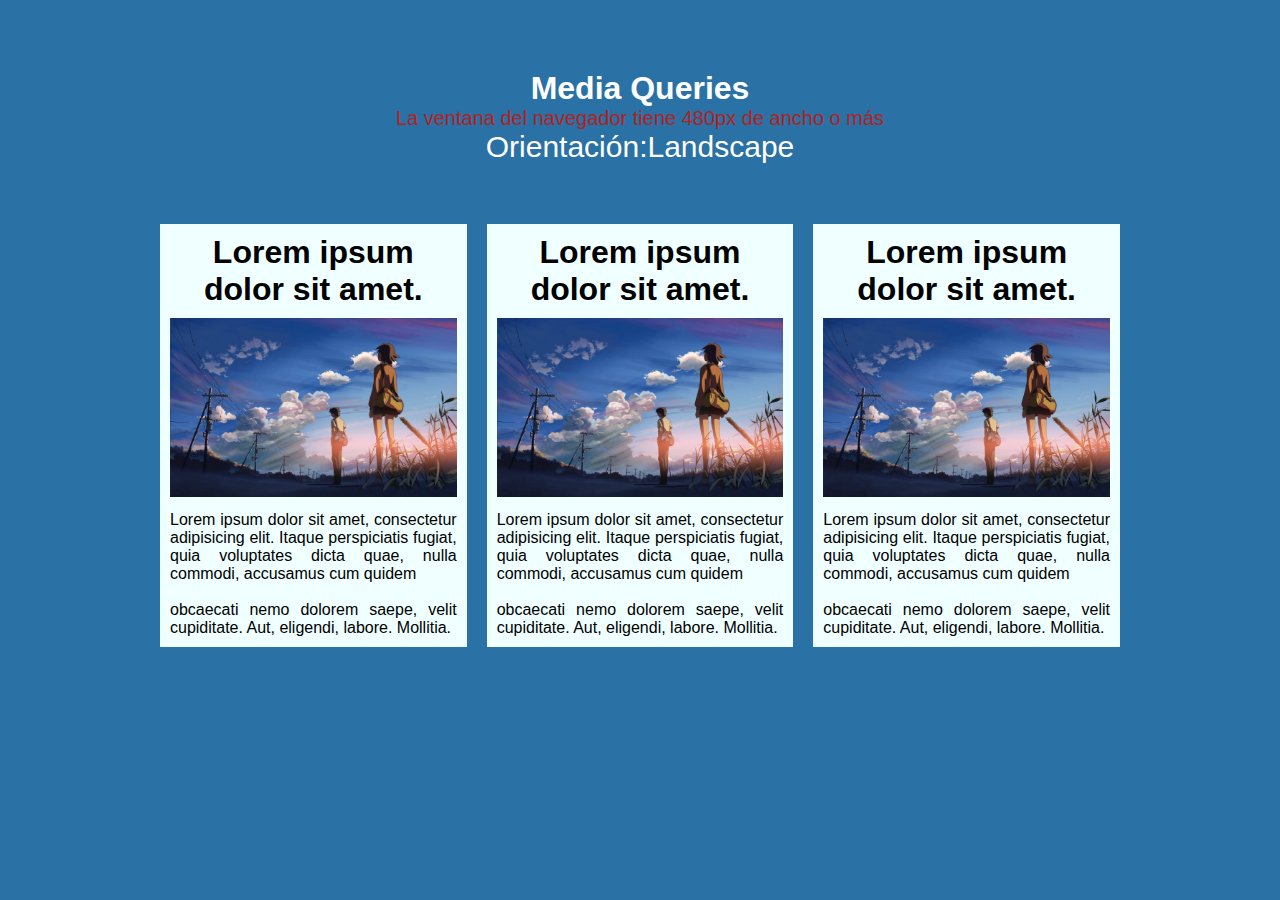
<file: web/modulo_css/index.html>
<!DOCTYPE html>
<html lang="es">

<head>
    <meta charset="UTF-8">
    <title>@media queries</title>
    <meta name="viewport" content="width=device-width, user-scalable=no, initial-scale=1.0, maximum-scale=1.0, minimum-scale=1.0">
    <link rel="stylesheet" href="css/estilos.css">
    <link rel="stylesheet" media="(max-width:480px)" href="css/max480px.css">
    <link rel="stylesheet" media="(min-width:480px)" href="css/min480px.css">
    <link rel="stylesheet" media="(orientation: landscape)" href="css/landscape.css">
    <link rel="stylesheet" media="(orientation: portrait)" href="css/portrait.css">
</head>

<body>
    <header>
        <h1>Media Queries</h1>
        <div class="cajas">
            <div class="caja1">
                <p></p>
            </div>
            <div class="caja2">
                <p>Orientación:</p>
            </div>
        </div>

    </header>
    <section id="contenido">
        <article>
            <h1>Lorem ipsum dolor sit amet.</h1>
            <div class="img">
                <img src="img/anime.jpg" alt="">
            </div>

            <p>Lorem ipsum dolor sit amet, consectetur adipisicing elit. Itaque perspiciatis fugiat, quia voluptates dicta quae, nulla commodi, accusamus cum quidem
                <br>
                <br>obcaecati nemo dolorem saepe, velit cupiditate. Aut, eligendi, labore. Mollitia.</p>
        </article>
        <article>
            <h1>Lorem ipsum dolor sit amet.</h1>
            <div class="img">
                <img src="img/anime.jpg" alt="">
            </div>

            <p>Lorem ipsum dolor sit amet, consectetur adipisicing elit. Itaque perspiciatis fugiat, quia voluptates dicta quae, nulla commodi, accusamus cum quidem
                <br>
                <br>obcaecati nemo dolorem saepe, velit cupiditate. Aut, eligendi, labore. Mollitia.</p>
        </article>
        <article>
            <h1>Lorem ipsum dolor sit amet.</h1>
            <div class="img">
                <img src="img/anime.jpg" alt="">
            </div>

            <p>Lorem ipsum dolor sit amet, consectetur adipisicing elit. Itaque perspiciatis fugiat, quia voluptates dicta quae, nulla commodi, accusamus cum quidem
                <br>
                <br>obcaecati nemo dolorem saepe, velit cupiditate. Aut, eligendi, labore. Mollitia.</p>
        </article>

    </section>
</body>

</html>
</file>
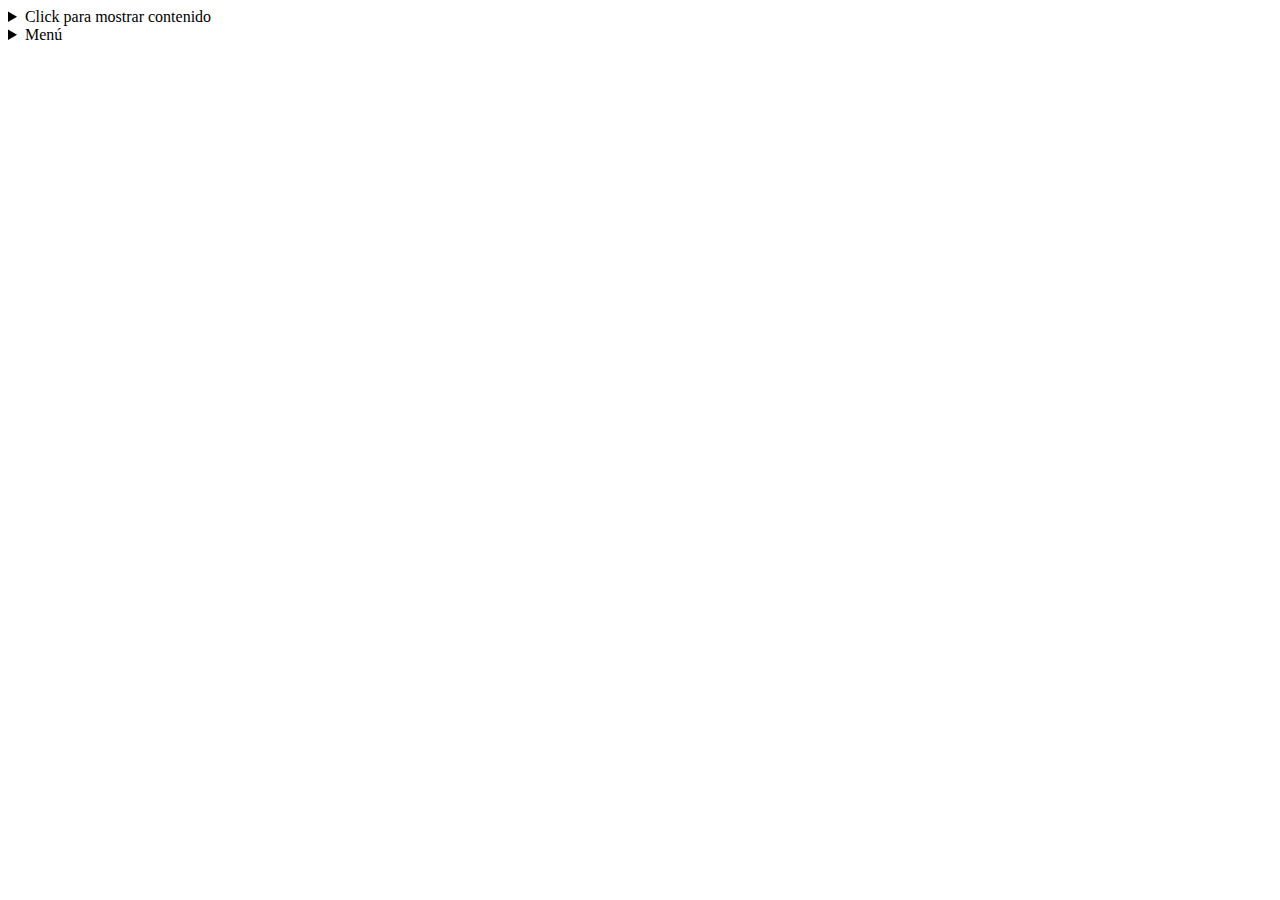
<file: web/modulo_html/index.html>
<!DOCTYPE html>
<html lang="en">
<head>
    <meta charset="UTF-8">
    <title>Elementos Interactivos</title>
    <style>
        summary{
            cursor: pointer;
        }
    </style>
</head>
<body>
    <details>
       <summary>Click para mostrar contenido</summary>
        <p>Lorem ipsum dolor sit amet, consectetur adipisicing elit. Sit sed minima ullam nesciunt corporis nobis doloremque architecto quia, nostrum, iste repellendus! Ullam voluptatum nam quasi maiores a saepe illo ipsam.</p>
        
        <details>
            <p>Lorem ipsum dolor sit amet, consectetur adipisicing elit. Incidunt obcaecati possimus ullam architecto id, illum quisquam consequuntur, temporibus ducimus veritatis, quod reiciendis dicta, dolores placeat sit minus tenetur dolorem laudantium.</p>
        </details>
    </details>
    
    <details>
        <summary>Menú</summary>
        <ul>
            <li>Item 1</li>
            <li>Item 2</li>
            <li>Item 3</li>
            <li>Item 4</li>
            <li>Item 5</li>
        </ul>
    </details>
</body>
</html>
</file>
<file: web/modulo_css/css/estilos.css>
* {
    margin: 0;
    padding: 0;
    font-family: "Helvetica Neue", Helvetica, sans-serif;
}

body{
    background-color: #2a71a5;
    padding-top: 70px
}

header{
    margin-bottom: 50px;
    text-align: center;
    color: white;
}

header .caja2 p{
    font-size: 30px;
}

header .caja1 p{
    font-size: 20px;
}

section#contenido{
    max-width: 980px;
    margin: 0 auto;
    display: flex;
    flex-wrap: wrap;
}

article{
    width: 100%;
    background-color: azure;
    padding: 10px;
    margin: 10px;
    box-sizing: border-box;
}

article h1{
    text-align: center;
    margin-bottom: 10px;
}

article p{
    text-align: justify;
    padding-top: 10px;
}

img{
    width: 100%;
}

/*
@media only print and (max-width: 600px){
    body{
        background-color: brown;
    }
}*/

@media ( min-width: 480px){
    article{
        width: calc(50% - 20px);
    }
}

@media ( min-width: 780px){
    article{
        width: calc(33.33333% - 20px);
    }
}
</file>
<file: web/modulo_css/css/max480px.css>
header .cajas .caja1 p::before{
    content: "La ventana del navegador tiene un tamaño de 0 a 480px de ancho";
    color: coral;
}
</file>
<file: web/modulo_css/css/min480px.css>
header .cajas .caja1 p::before{
    content: "La ventana del navegador tiene 480px de ancho o más";
    color: firebrick;
}
</file>
<file: web/modulo_css/css/landscape.css>
header .cajas .caja2 p::after{
    content: "Landscape";
}
</file>
<file: web/modulo_css/css/portrait.css>
header .cajas .caja2 p::after{
    content: "Portrait";
}
</file>
